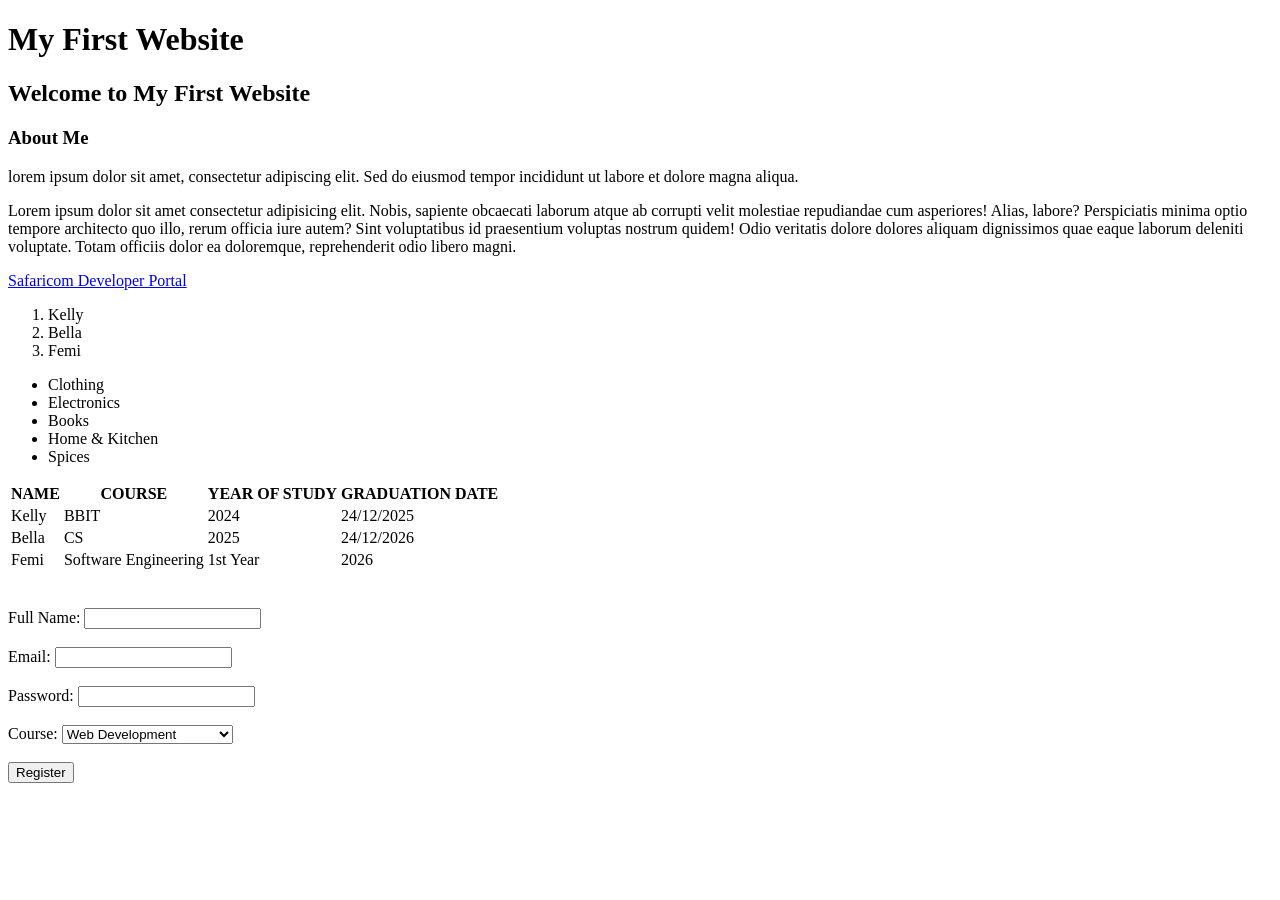
<file: index.html>
<!DOCTYPE html>
<html lang="en">
<head>
    <meta charset="UTF-8">
    <meta name="viewport" content="width=device-width, initial-scale=1.0">
    <title>Home - My First Website</title>
</head>
<body>
    <h1>My First Website</h1>
    <h2>Welcome to My First Website</h2>
    <h3>About Me</h3>
    <p>lorem ipsum dolor sit amet, consectetur adipiscing elit. 
        Sed do eiusmod tempor incididunt ut labore et dolore magna aliqua.</p>
    <p>Lorem ipsum dolor sit amet consectetur adipisicing elit. 
        Nobis, sapiente obcaecati laborum atque ab corrupti velit molestiae repudiandae cum asperiores! 
        Alias, labore? Perspiciatis minima optio tempore architecto quo illo, rerum officia iure autem?
         Sint voluptatibus id praesentium voluptas nostrum quidem!
          Odio veritatis dolore dolores aliquam dignissimos quae eaque laborum deleniti voluptate.
           Totam officiis dolor ea doloremque, reprehenderit odio libero magni.</p>

<a href="https://developer.safaricom.co.ke/" target="_blank">Safaricom Developer Portal</a>
<ol>
    <li>Kelly</li>
    <li>Bella</li>
    <li>Femi</li>
</ol>
<ul>
    <li>Clothing</li>
    <li>Electronics</li>
    <li>Books</li>
    <li>Home & Kitchen</li>
    <li>Spices</li>
</ul>

<table>
    <thead>
        <tr>
            <th>NAME</th>
            <th>COURSE</th>
            <th>YEAR OF STUDY</th>
            <th>GRADUATION DATE</th>
        </tr>
    </thead>
    <tbody>
        <tr>
            <td>Kelly</td>
            <td>BBIT</td>
            <td>2024</td>
            <td>24/12/2025</td>
        </tr>
        <tr>
            <td>Bella</td>
            <td>CS</td>
            <td>2025</td>
            <td>24/12/2026</td>
        </tr>
        <tr>
            <td>Femi</td>
            <td>Software Engineering</td>
            <td>1st Year</td>
            <td>2026</td>
        </tr>
    </tbody>
</table>
<br><br>
<form action="" >
    <label for="fullname">Full Name:</label>
    <input type="text" id="fullname" name="fullname"> 
<br><br>
    <label for="email">Email:</label>
    <input type="email" id="email" name="email">
<br><br>
    <label for="password">Password:</label>
    <input type="password" id="password" name="password">
<br><br>
<label for="course">Course:</label>
<select name="course" id="course">
<option value="web">Web Development</option>
<option value="python">Python Programming</option>
<option value="mobile">Mobile App Development</option>
</select>
<br><br>
<button>Register</button>

</form>


</body>
</html>
</file>
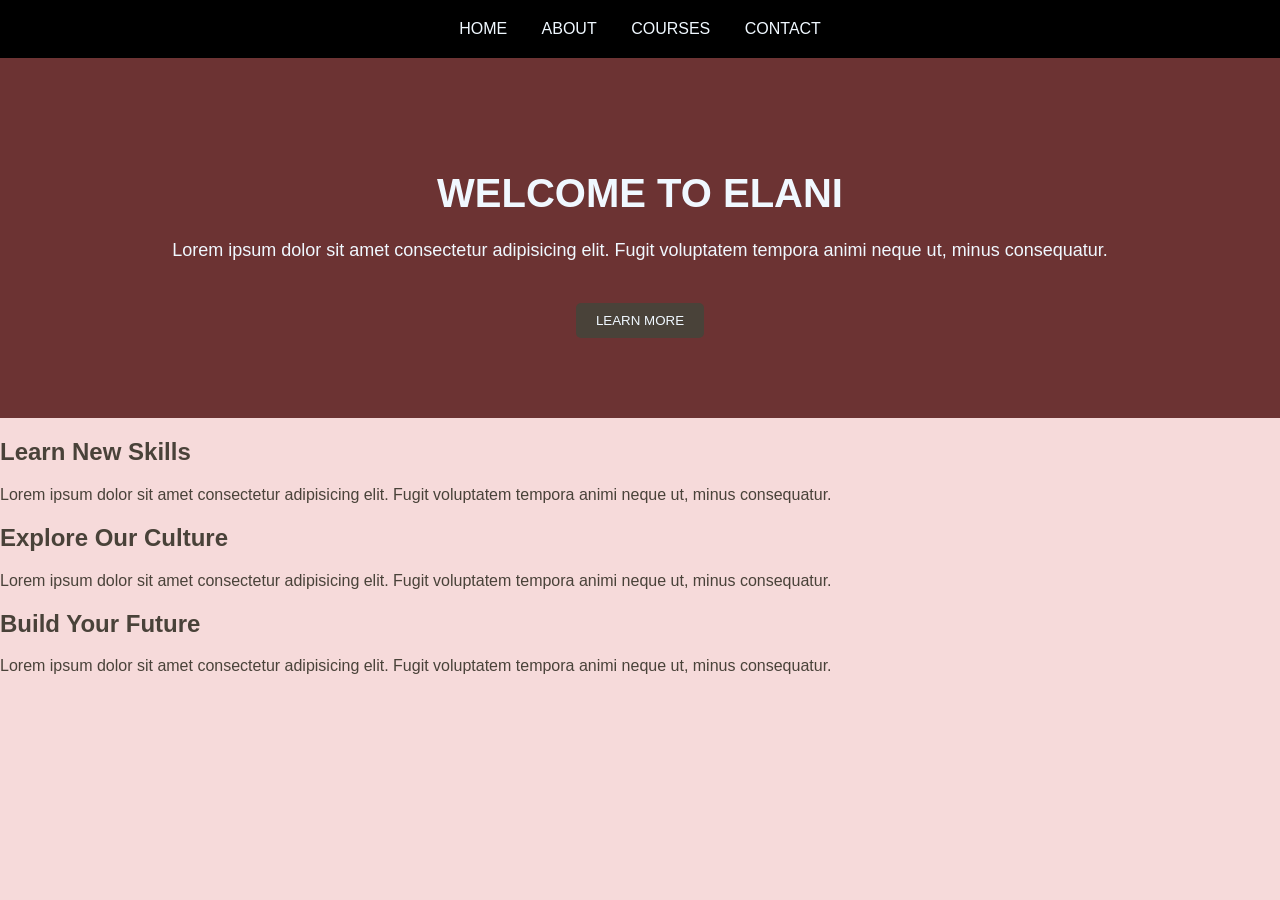
<file: home.html>
<!DOCTYPE html>
<html lang="en">
<head>
    <meta charset="UTF-8">
    <meta name="viewport" content="width=device-width, initial-scale=1.0">
    <title>Elani School</title>
    <link rel="stylesheet" href="assets/style.css">
</head>
<body>
    <!-- Navigation Section -->
<nav>
    <a href="">HOME</a>
    <a href="">ABOUT</a>
    <a href="">COURSES</a>
    <a href="">CONTACT</a>
</nav>

<section class="hero">
    <h1>WELCOME TO ELANI</h1>
    <p>Lorem ipsum dolor sit amet consectetur adipisicing elit. Fugit voluptatem tempora animi neque ut, minus consequatur.</p>
    <button>LEARN MORE</button>
</section>

<section class="columns">
<div>
    <h2>Learn New Skills</h2>
    <p>Lorem ipsum dolor sit amet consectetur adipisicing elit. Fugit voluptatem tempora animi neque ut, minus consequatur.</p>
</div>
<div>
    <h2>Explore Our Culture</h2>
    <p>Lorem ipsum dolor sit amet consectetur adipisicing elit. Fugit voluptatem tempora animi neque ut, minus consequatur.</p>
</div>
<div>
    <h2>Build Your Future</h2>
    <p>Lorem ipsum dolor sit amet consectetur adipisicing elit. Fugit voluptatem tempora animi neque ut, minus consequatur.</p>
</div>
</section>

</body>
</file>
<file: assets/style.css>
body{
    margin: 0;
    font-family: Arial, Helvetica, sans-serif;
    background-color: rgb(246, 218, 218);
    color: rgb(73, 66, 57);
}

nav{
    background-color: black;
    padding: 20px;
    text-align: center;
}

nav a{
    color: aliceblue;
    text-decoration: none;
    margin: 15px;
    font-size: 16px;
}

/* section{
    background-color: rgb(108, 51, 51);
    color: aliceblue;
    text-align: center;
    padding: 80px 20px;
} */

.hero{
    background-color: rgb(108, 51, 51);
    color: aliceblue;
    text-align: center;
    padding: 80px 20px;
}

.hero h1{
    font-size: 40px;
    margin-bottom: 20px;
}

.hero p{
    font-size: 18px;
    line-height: 1.6;
}

.hero button{
    background-color: rgb(73, 66, 57);
    color: aliceblue;
    border: none;
    padding: 10px 20px;
   margin-top: 20px;
    border-radius: 5px;
    cursor: pointer;  
}
</file>
